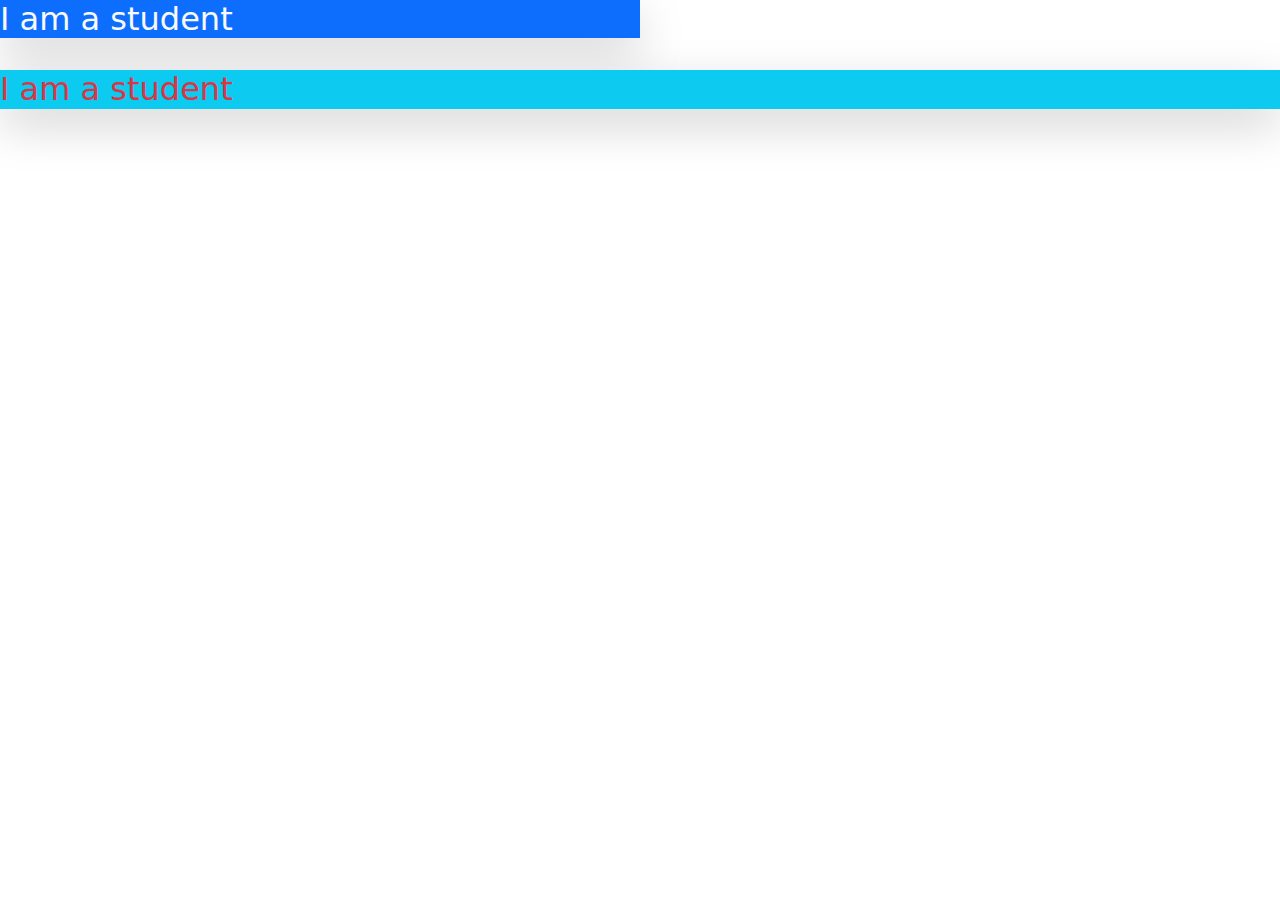
<file: index.html>
<!DOCTYPE html>
<html lang="en">
<head>
    <meta charset="UTF-8">
    <meta http-equiv="X-UA-Compatible" content="IE=edge">
    <meta name="viewport" content="width=device-width, initial-scale=1.0">
    <title>Document</title>
    <link rel="stylesheet" href="./bootstrap css/bootstrap.min.css">

</head>
<body>
    <h2 class="w-50 shadow-lg text-light bg-primary"> I am a student</h2>
    <br>
    <h2 class="text-danger bg-info shadow-lg"> I am a student</h2>
</body>
</html>
</file>
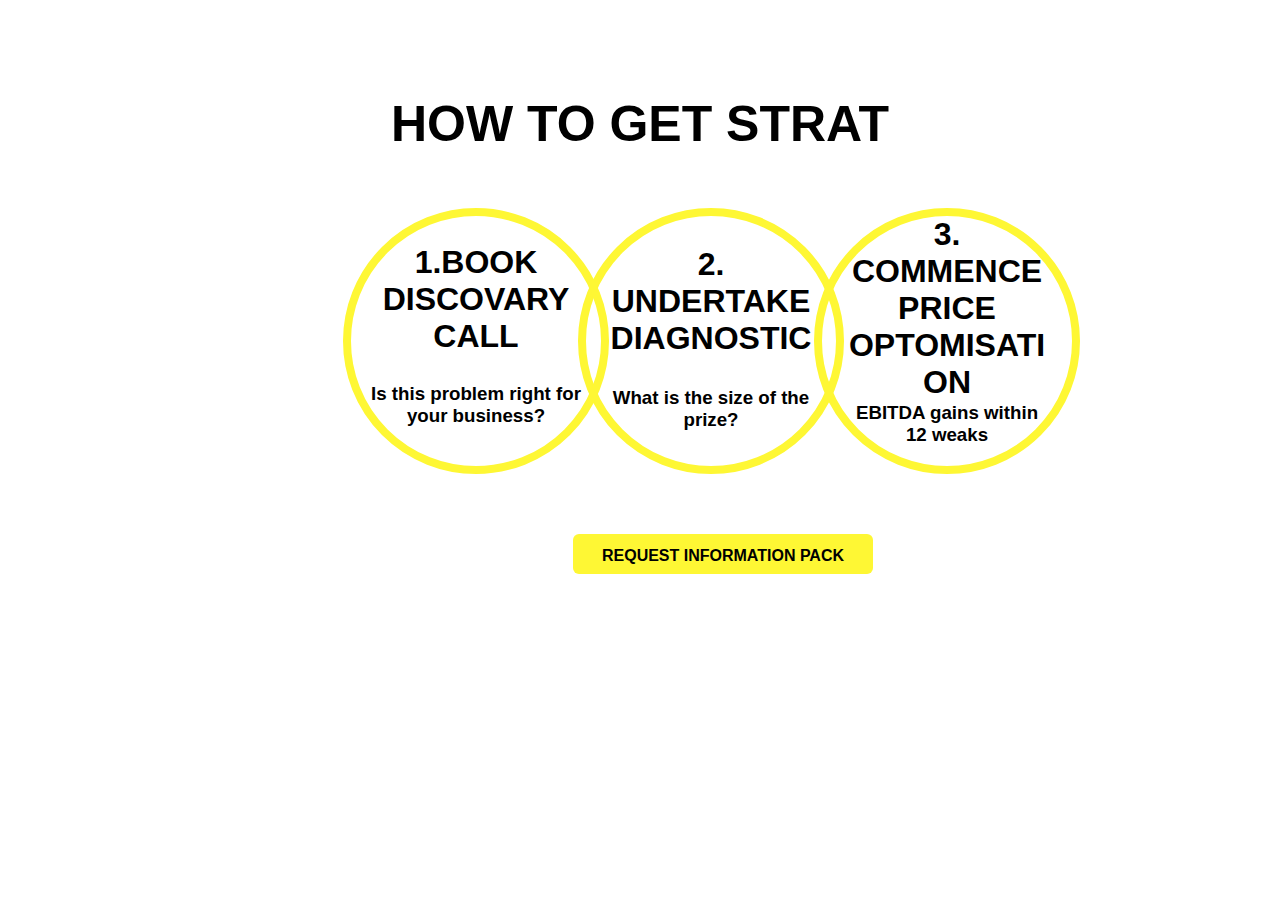
<file: freelancer.html>
<!DOCTYPE html>
<html lang="en">
<head>
    <meta charset="UTF-8">
    <meta http-equiv="X-UA-Compatible" content="IE=edge">
    <meta name="viewport" content="width=device-width, initial-scale=1.0">
    <title>freelancer</title>
   
    
    <link rel="stylesheet" href="./freelancer.css">
</head>
<body>



    <div class="text">
        <h1>HOW TO GET STRAT</h1>
    </div>


<main class="main">
    
  <div class="cercales">







    <div class="cercale-1">
          <h1 class="lekha">1.BOOK DISCOVARY CALL</h1>
          
          <h3 class="lekha">
              Is this problem right for your business?
          </h3>
      </div>
    <div class="cercale-2ta">
      <div class="cercale-2">
          <h1 class="write">2. <br> UNDERTAKE DIAGNOSTIC</h1>
          
          <h3 class="write">
              What is the size of the prize?
          </h3>
      </div>
    <div class="cercale-3">
          <h1 class="pora">3. <br>COMMENCE PRICE OPTOMISATI ON</h1>
          
          <h3 class="pora-2">
              EBITDA gains within <br> 12 weaks
          </h3>
      </div>
    </div>
  
  
    <div class="footer">
      <h4>REQUEST INFORMATION PACK</h4>
    </div>
   
  
  </div>
</main>


</body>
</html>
</file>
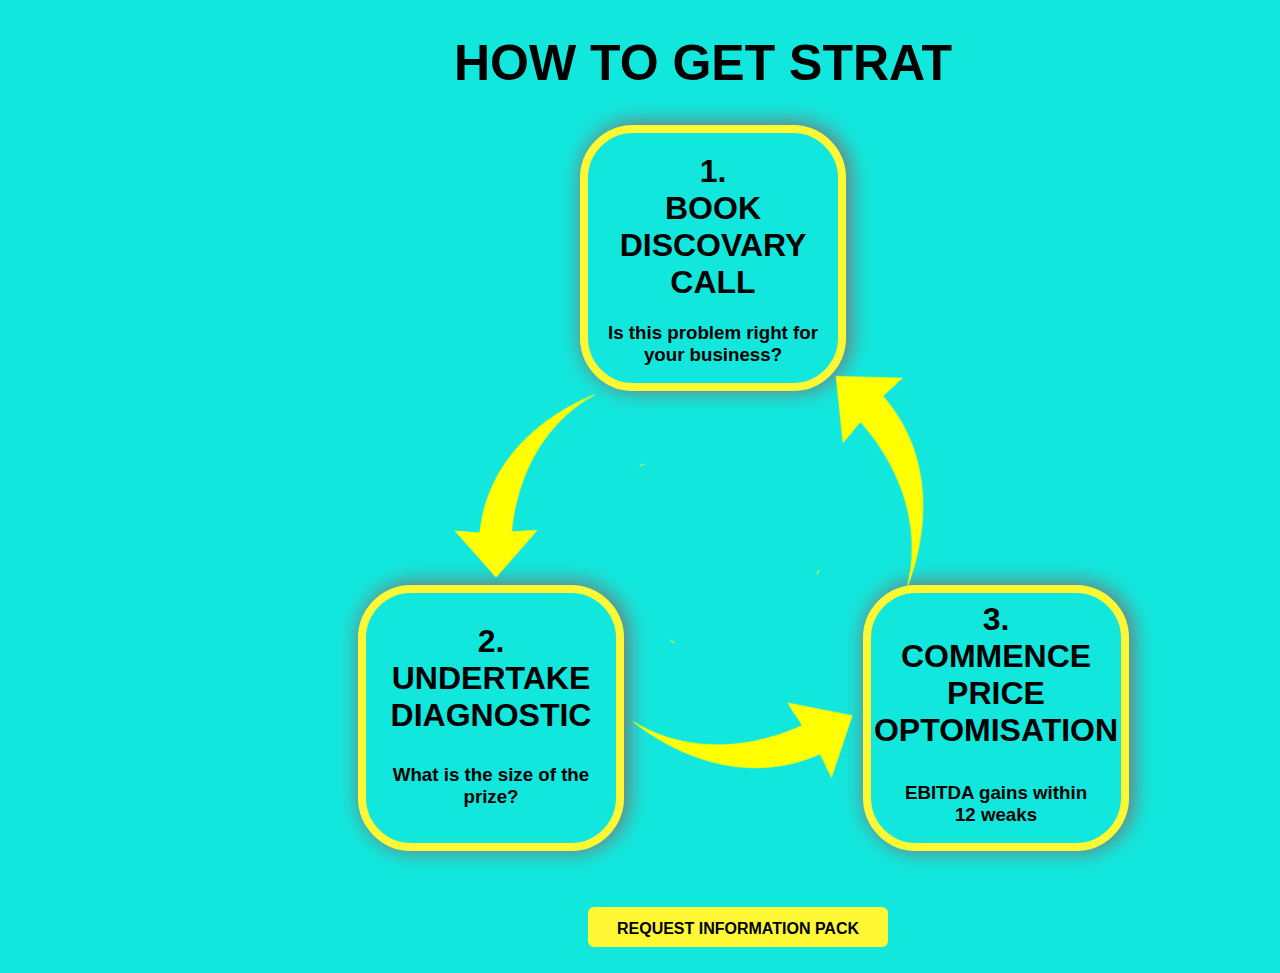
<file: try-free.html>
<!DOCTYPE html>
<html lang="en">
<head>
    <meta charset="UTF-8">
    <meta http-equiv="X-UA-Compatible" content="IE=edge">
    <meta name="viewport" content="width=device-width, initial-scale=1.0">
    <title>try</title>
    
    <link rel="stylesheet" href="./tyry-free.css">
</head>
<body>




    <div class="text">
        <h1>HOW TO GET STRAT</h1>
    </div>


    
<div class="cercales">







  <div class="cercale-1">
        <h1 class="lekha">1. <br> BOOK DISCOVARY CALL</h1>
        
        <h3 class="lekha">
            Is this problem right for your business?
        </h3>
    </div>
<div class="pic-2ta">


    <div class="pic">
        <img src="./images/tir.png" alt="">
    </div>
    
    
    <div class="pic-3">
        <img src="./images/tir.png" alt="">
    </div>

</div>


  <div class="cercale-2ta">
    <div class="cercale-2">
        <h1 class="write">2. <br> UNDERTAKE DIAGNOSTIC</h1>
        
        <h3 class="write">
            What is the size of the prize?
        </h3>
    </div>

<div class="pic-2">
    <img src="./images/tir.png" alt="">
</div>

  <div class="cercale-3">
        <h1 class="pora">3. <br>COMMENCE PRICE OPTOMISATION</h1>
        
        <h3 class="pora-2">
            EBITDA gains within <br> 12 weaks
        </h3>
    </div>
  </div>
 

</div>


<div class="footer">
    <h4>REQUEST INFORMATION PACK</h4>
  </div>




  <br>
</body>
</html>
</file>
<file: freelancer.css>
body{
    font-family: Arial, Helvetica, sans-serif;
    margin-top: 95px;
}
/* font --- */

.text{
 
  text-align: center;
  font-size: 25px;
}
.main{
  margin: -45px 0px 25px -15px;
}

.cercales{
    justify-content: center;
    margin-bottom: 30px;
    
}
.cercale-1{
   position: absolute;
    border-radius: 50%;
    height: 250px;
    width: 250px;
    margin-left: 350px;
    text-align: center;
    border: 8px solid #fef734;
}
.lekha{
    margin-top: 28px;
}
.cercale-2{
   
    border-radius: 50%;
    height: 250px;
    width: 250px;
    margin-left: 585px;
    text-align: center;
    border: 8px solid #fef734;
}
.write{
    margin-top: 30px;
}
.cercale-3{
   
    border-radius: 50%;
    height: 250px;
    width: 250px;
    margin-left: -30px;
    text-align: center;
    border: 8px solid #fef734;
}
.pora{
    margin-top: 0px;
}
.pora-2{
    margin: -20px;
}
.cercale-2ta{
    display: flex;
    margin-top: 100px;
}

/* FOOTER  */
.footer h4{
  padding: 13px;
}


.footer{
 
  height: 40px;
  width: 300px;
  background-color: #fef734;
  border-radius: 6px;
  color: rgb(0, 0, 0);
  margin-top: 60px;
  margin-left: 580px;
  text-align: center;
}
</file>
<file: tyry-free.css>
body{
    font-family: Arial, Helvetica, sans-serif;
    background-color: rgb(18, 231, 221);
   
    width: 1390px;
}
/* font --- */

.text{
   
  text-align: center;
  font-size: 25px;
}

.cercales{
    position: absolute;
    margin-left: 50px;
    
}
.cercale-1{
    box-shadow: 3px -1px 20px 2px rgb(117, 121, 121);
    border-radius: 20%;
    height: 250px;
    width: 250px;
    margin-left: 522px;
    text-align: center;
    border: 8px solid #fef734;
}
.lekha{
    margin-top: 20px;
}
.cercale-2{
    box-shadow: 3px -1px 20px 2px rgb(117, 121, 121);
    border-radius: 20%;
    height: 250px;
    width: 250px;
    margin-left: 300px;
    text-align: center;
    border: 8px solid #fef734;
}
.write{
    margin-top: 30px;
}
.cercale-3{
    box-shadow: 3px -1px 20px 2px rgb(117, 121, 121);
    border-radius: 20%;
    height: 250px;
    width: 250px;
    margin-left: -200px;
    text-align: center;
    border: 8px solid #fef734;
}
.pora{
    margin-top: 8px;
}
.pora-2{
    margin: 33px;
}
.cercale-2ta{
    display: flex;
  
   
   
}
.pic img{
 
    width: 15%;
    margin-left: 400px;
    transform: rotate(90deg);
    margin-bottom: -18px;
}
.pic-2 img{
    width: 44%;
    transform: rotate(330deg);
    margin-top: 30px;
    margin-left: 20px;
}
.pic-3 img{
    width: 16%;
    margin-left: 800px;
    transform: rotate(223deg);
    
    margin: -192px 171px -6px 713px;
}


 /* FOOTER  */
.footer h4{
    padding: 13px;
  }
  
  
  .footer{
   
    height: 40px;
    width: 300px;
    background-color: #fef734;
    border-radius: 6px;
    color: rgb(0, 0, 0);
    margin-top: 815px;
    margin-left: 580px;
    text-align: center;
  }
</file>
